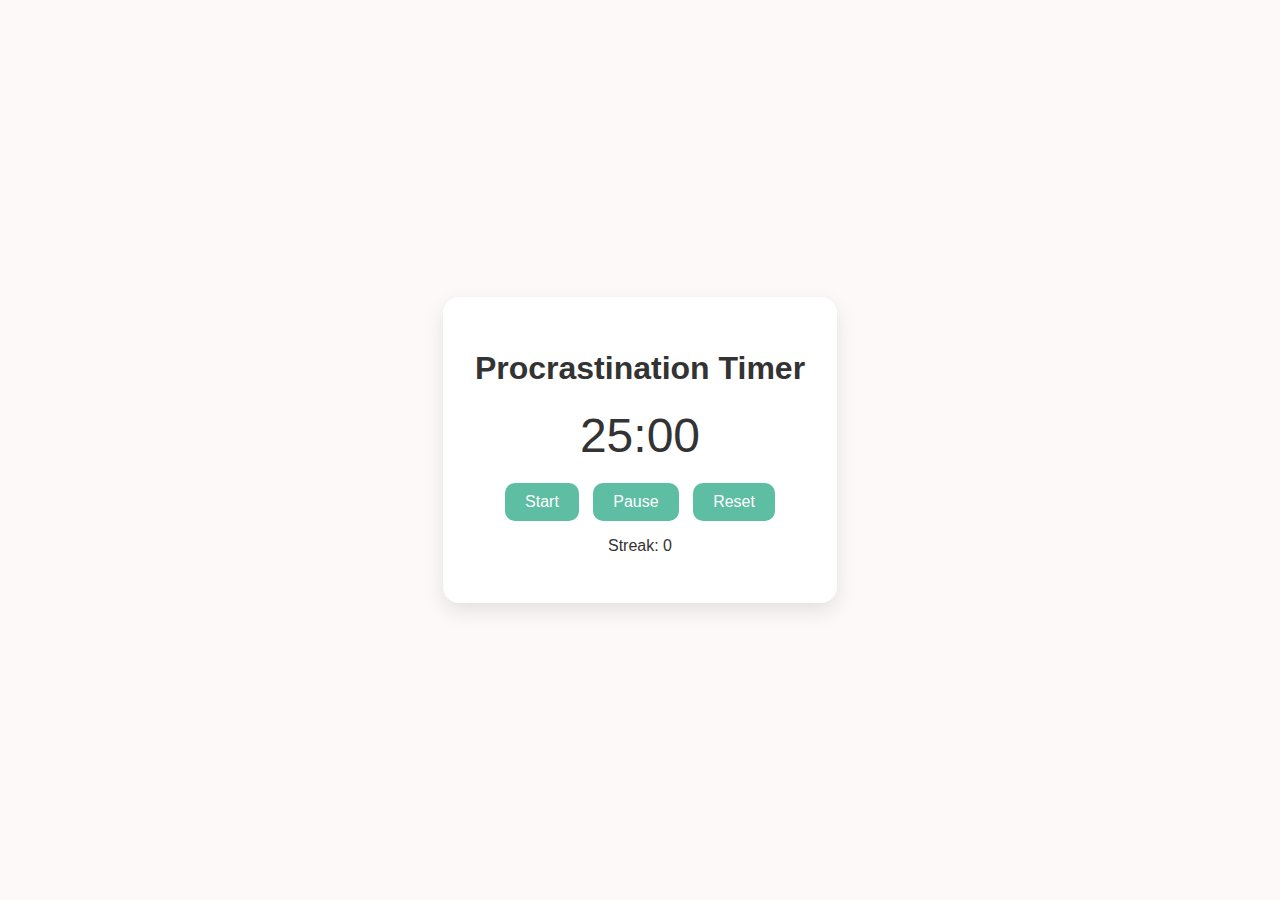
<file: index.html>
<!DOCTYPE html>
<html lang="en">
<head>
  <meta charset="UTF-8" />
  <meta name="viewport" content="width=device-width, initial-scale=1.0"/>
  <title>Procrastination Timer</title>
  <link rel="stylesheet" href="style.css"/>
</head>
<body>
  <div class="container">
    <h1>Procrastination Timer</h1>
    <div id="timer">5:00</div>
    <div class="buttons">
      <button onclick="startTimer()">Start</button>
      <button onclick="pauseTimer()">Pause</button>
      <button onclick="resetTimer()">Reset</button>
    </div>
    <p>Streak: <span id="streak">0</span></p>
    <div id="motivation" class="hidden">
      <h2>Motivation Break!</h2>
      <div id="content"></div>
    </div>
  </div>
  <script src="script.js"></script>
</body>
</html>
</file>
<file: style.css>
body {
    font-family: 'Segoe UI', sans-serif;
    background: #fef9f9;
    color: #333;
    display: flex;
    justify-content: center;
    align-items: center;
    height: 100vh;
    margin: 0;
  }
  
  .container {
    text-align: center;
    background: #fff;
    padding: 2rem;
    border-radius: 16px;
    box-shadow: 0 8px 20px rgba(0,0,0,0.1);
    max-width: 400px;
  }
  
  #timer {
    font-size: 48px;
    margin: 20px 0;
  }
  
  .buttons button {
    padding: 10px 20px;
    margin: 0 5px;
    font-size: 16px;
    border: none;
    border-radius: 10px;
    background-color: #5dbea3;
    color: white;
    cursor: pointer;
    transition: 0.3s;
  }
  
  .buttons button:hover {
    background-color: #429d82;
  }
  
  #motivation {
    margin-top: 20px;
  }
  
  .hidden {
    display: none;
  }
  
  img {
    max-width: 100%;
    border-radius: 12px;
  }
</file>
